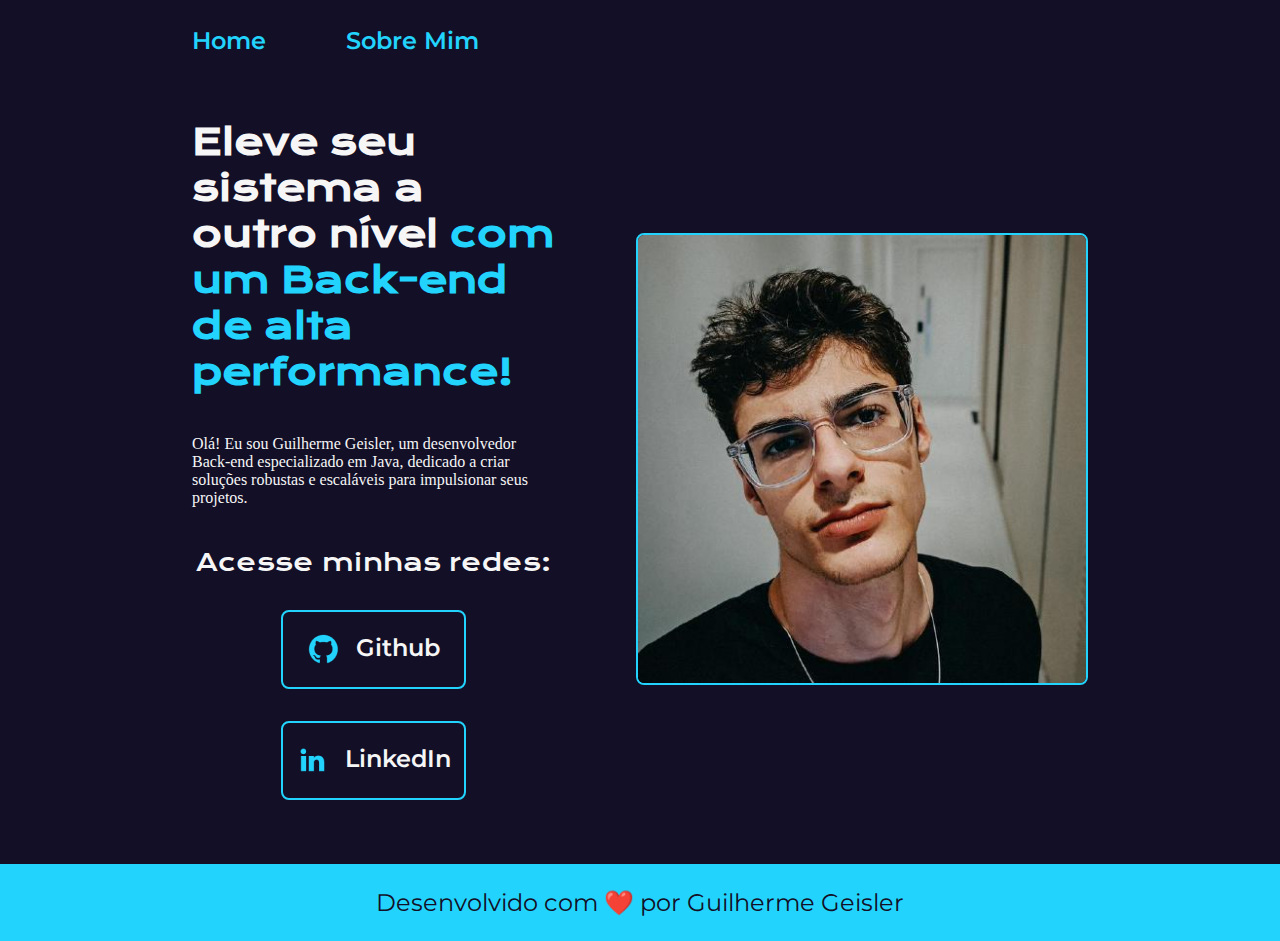
<file: index.html>
<!DOCTYPE html>
<html lang="pt-br">

<head>
    <meta charset="UTF-8">
    <meta http-equiv="X-UA-Compatible" content="IE=edge">
    <meta name="viewport" content="width=device-width, initial-scale=1.0">
    <title>Portfolio</title>
    <link rel="stylesheet" href="./styles/style.css">
</head>

<body>
    <header class="cabecalho">
        <nav class="cabecalho__menu">
            <a class="cabecalho__menu__link" href="index.html">Home</a>
            <a class="cabecalho__menu__link" href="about.html">Sobre Mim</a>
        </nav>
    </header>
    <main class="apresentacao">
        <section class="apresentacao__conteudo">
            <h1 class="apresentacao__conteudo__titulo">Eleve seu sistema a outro nível<strong class="titulo-destaque">
                    com um Back-end de alta performance!</strong>
            </h1>
            <p class="apresentacao__conteudo__texto">Olá! Eu sou Guilherme Geisler, um desenvolvedor Back-end especializado em Java,
                dedicado a criar soluções robustas e escaláveis para impulsionar seus projetos.</p>
            <div class="apresentacao__links">
                <h2 class="apresentacao__links__subtitulo">Acesse minhas redes:</h2>
                <a class="apresentacao__links__navegacao" href="https://github.com/GuilhermeGeisler">
                    <img src="./assets/github.png">
                    Github
                </a>
                <a class="apresentacao__links__navegacao" href="https://www.linkedin.com/in/guilhermegeisler/">
                    <img src="./assets/linkedin.png">
                    LinkedIn
                </a>
            </div>
        </section>
        <img class="imagem" src="./assets/eugithub.jpg" alt="Foto do Guilherme Geisler">
    </main>
    <footer class="rodape">
        <p>Desenvolvido com ❤️ por Guilherme Geisler</p>
    </footer>
</body>

</html>
</file>
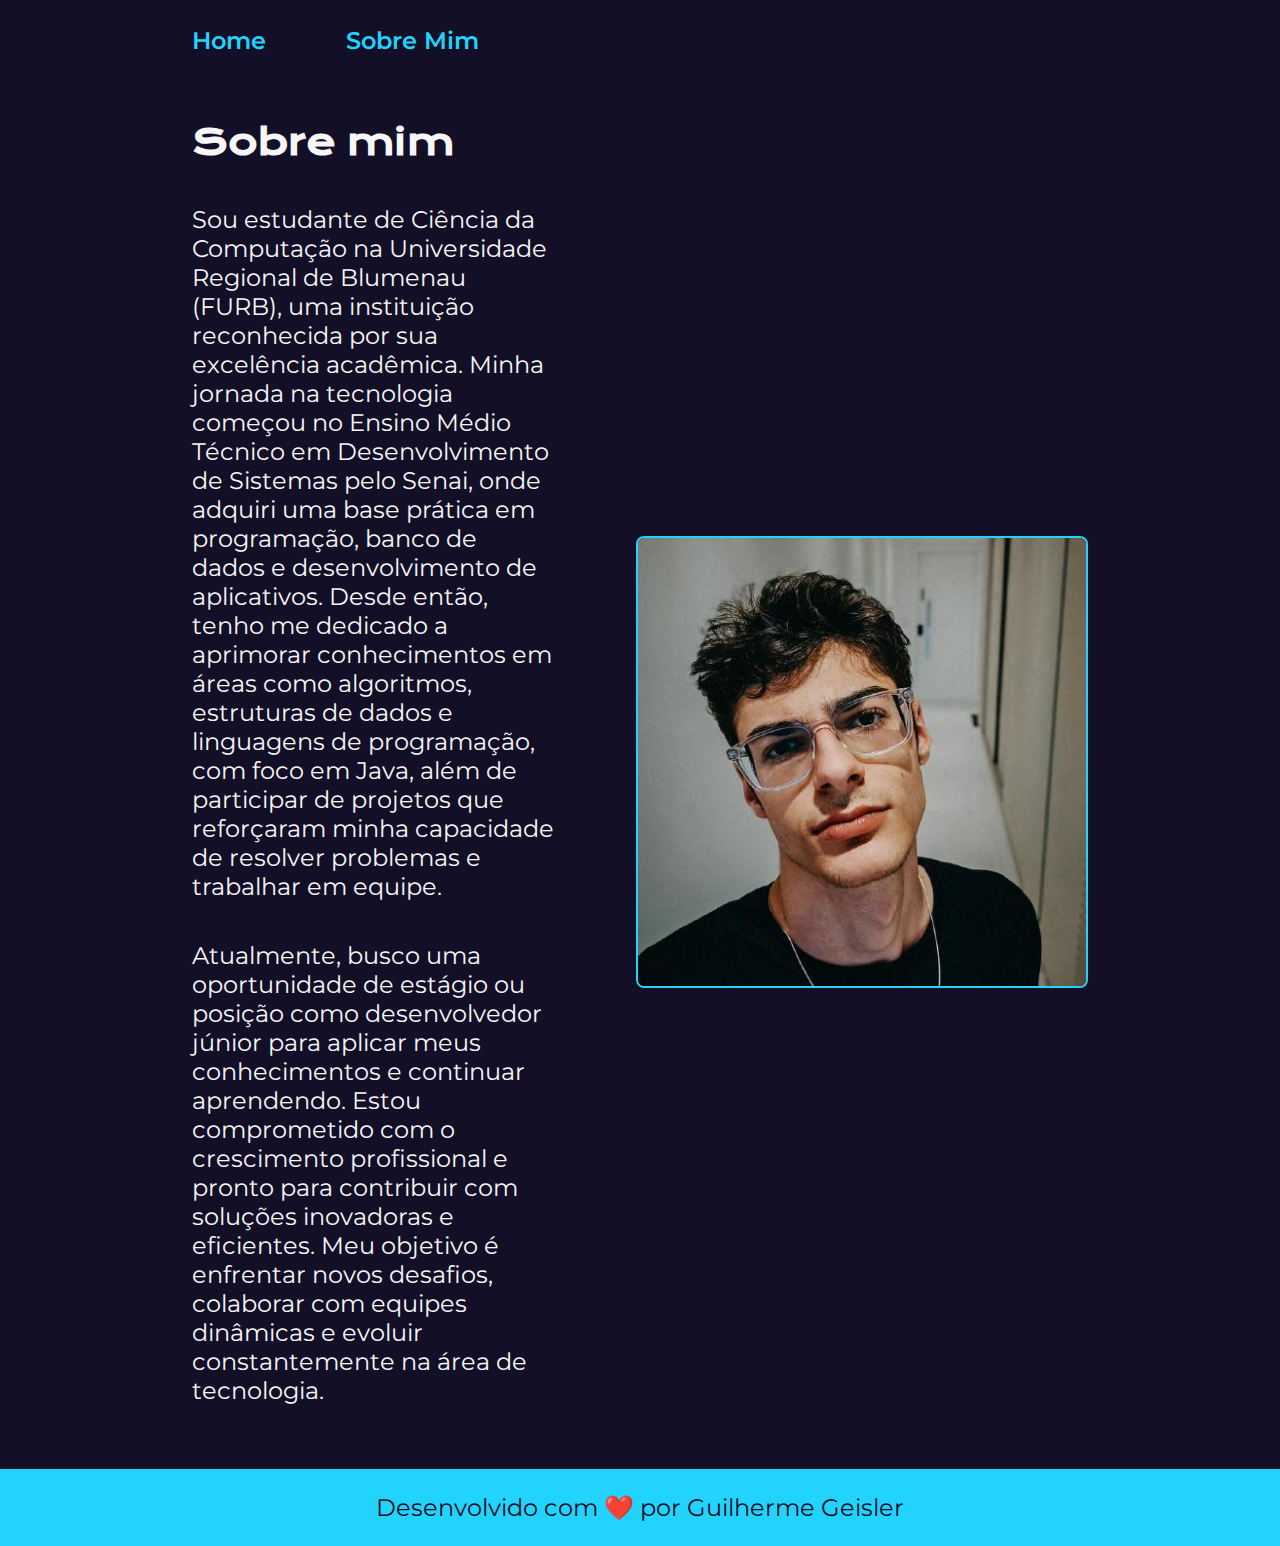
<file: about.html>
<!DOCTYPE html>
<html lang="pt-br">

<head>
    <meta charset="UTF-8">
    <meta name="viewport" content="width=device-width, initial-scale=1.0">
    <title>Sobre mim</title>
    <link rel="stylesheet" href="./styles/style.css">
</head>

<body>
    <header class="cabecalho">
        <nav class="cabecalho__menu">
            <a class="cabecalho__menu__link" href="index.html">Home</a>
            <a class="cabecalho__menu__link" href="about.html">Sobre Mim</a>
        </nav>
    </header>

    <main class="apresentacao">
        <section class="apresentacao__conteudo">
            <h1 class="apresentacao__conteudo__titulo">Sobre mim</h1>
            <p class="apresentacao__coteudo__texto">Sou estudante de Ciência da Computação na Universidade Regional de
                Blumenau (FURB),
                uma instituição reconhecida por sua excelência acadêmica.
                Minha jornada na tecnologia começou no Ensino Médio Técnico em Desenvolvimento de Sistemas pelo Senai,
                onde adquiri uma base prática em programação, banco de dados e desenvolvimento de aplicativos. Desde
                então,
                tenho me dedicado a aprimorar conhecimentos em áreas como algoritmos, estruturas de dados e linguagens
                de programação,
                com foco em Java, além de participar de projetos que reforçaram minha capacidade de resolver problemas e
                trabalhar em equipe.</p>
            <p class="apresentacao__coteudo__texto">Atualmente, busco uma oportunidade de estágio ou posição como
                desenvolvedor júnior para aplicar meus conhecimentos e continuar aprendendo.
                Estou comprometido com o crescimento profissional e pronto para contribuir com soluções inovadoras e
                eficientes. Meu objetivo é enfrentar novos desafios,
                colaborar com equipes dinâmicas e evoluir constantemente na área de tecnologia.</p>
        </section>
        <img class="imagem" src="./assets/eugithub.jpg" alt="Foto do Guilherme Geisler">
    </main>

    <footer class="rodape">
        <p>Desenvolvido com ❤️ por Guilherme Geisler</p>
    </footer>
</body>

</html>
</file>
<file: styles/style.css>
@import url('https://fonts.googleapis.com/css2?family=Krona+One&family=Montserrat:wght@400;600&display=swap');

:root{
    --cor-primaria: #120F26;
    --cor-secundaria: #F6F6F6;
    --cor-terciaria: #22D4FD;
    --cor-hover: #302A59;

    --fonte-primaria: 'Krona One', sans-serif;
    --fonte-secundaria: 'Montserrat', sans-serif;

}

*{
    margin: 0;
    padding: 0;
}

body{
    box-sizing: border-box;
    background-color: var(--cor-primaria);
    color: var(--cor-secundaria);
}

.cabecalho{
    padding: 2% 0% 0% 15%;
}

.cabecalho__menu{
    display: flex;
    gap: 80px;
}

.cabecalho__menu__link{
    font-family: var(--fonte-secundaria);
    font-size: 1.5rem;
    font-weight: 600;
    color: var(--cor-terciaria);
    text-decoration: none;
}

h1{
    font-weight: bold;
}

.apresentacao{
    padding: 5% 15%;
    display: flex;
    align-items: center;
    justify-content: space-between;
    gap: 82px;
}

.apresentacao__conteudo{
    width: 50%;
    display: flex;
    flex-direction: column;
    gap: 40px;
}

.apresentacao__conteudo__titulo{
    font-size: 2.25rem;
    font-family: var(--fonte-primaria);
}

.titulo-destaque{
    color: var(--cor-terciaria);
 }

.apresentacao__coteudo__texto{
    font-size: 1.5rem;
    font-family: var(--fonte-secundaria);
}

.apresentacao__links{
    display: flex;
    flex-direction: column;
    justify-content: space-between;
    align-items: center;
    gap: 32px;
}

.apresentacao__links__subtitulo{
    font-family: var(--fonte-primaria);
    font-weight: 400;
    font-size: 1.5rem;
}

.apresentacao__links__navegacao{
    display: flex;
    justify-content: center;
    gap: 16px;
    border: 2px solid var(--cor-terciaria);
    width: 50%;
    text-align: center;
    border-radius: 8px;
    font-size: 1.5rem;
    font-weight: 600;
    padding: 21.5px 0;
    text-decoration: none;
    color: var(--cor-secundaria);
    font-family: var(--fonte-secundaria);
}

.apresentacao__links__navegacao:hover{
    background-color: var(--cor-hover);
    color: var(--cor-terciaria);
}

.cabecalho__menu__link:hover{
    color: var(--cor-secundaria);
}

.imagem{
    width: 50%;
    border: 2px solid var(--cor-terciaria);
    border-radius: 8px;
}

.rodape{
    padding: 24px;
    color: var(--cor-primaria);
    background-color: var(--cor-terciaria);
    text-align: center;
    font-family: var(--fonte-secundaria);
    font-size: 1.5rem;
    font-weight: 400;
}

@media (max-width: 1200px) {

    .cabecalho{
        padding: 10%;
    }

    .cabecalho__menu{
        justify-content: center;
    }

    .apresentacao{
        flex-direction: column-reverse;
        padding: 5%;
    }

    .apresentacao__conteudo{
        width: auto;
    }
    
}
</file>
